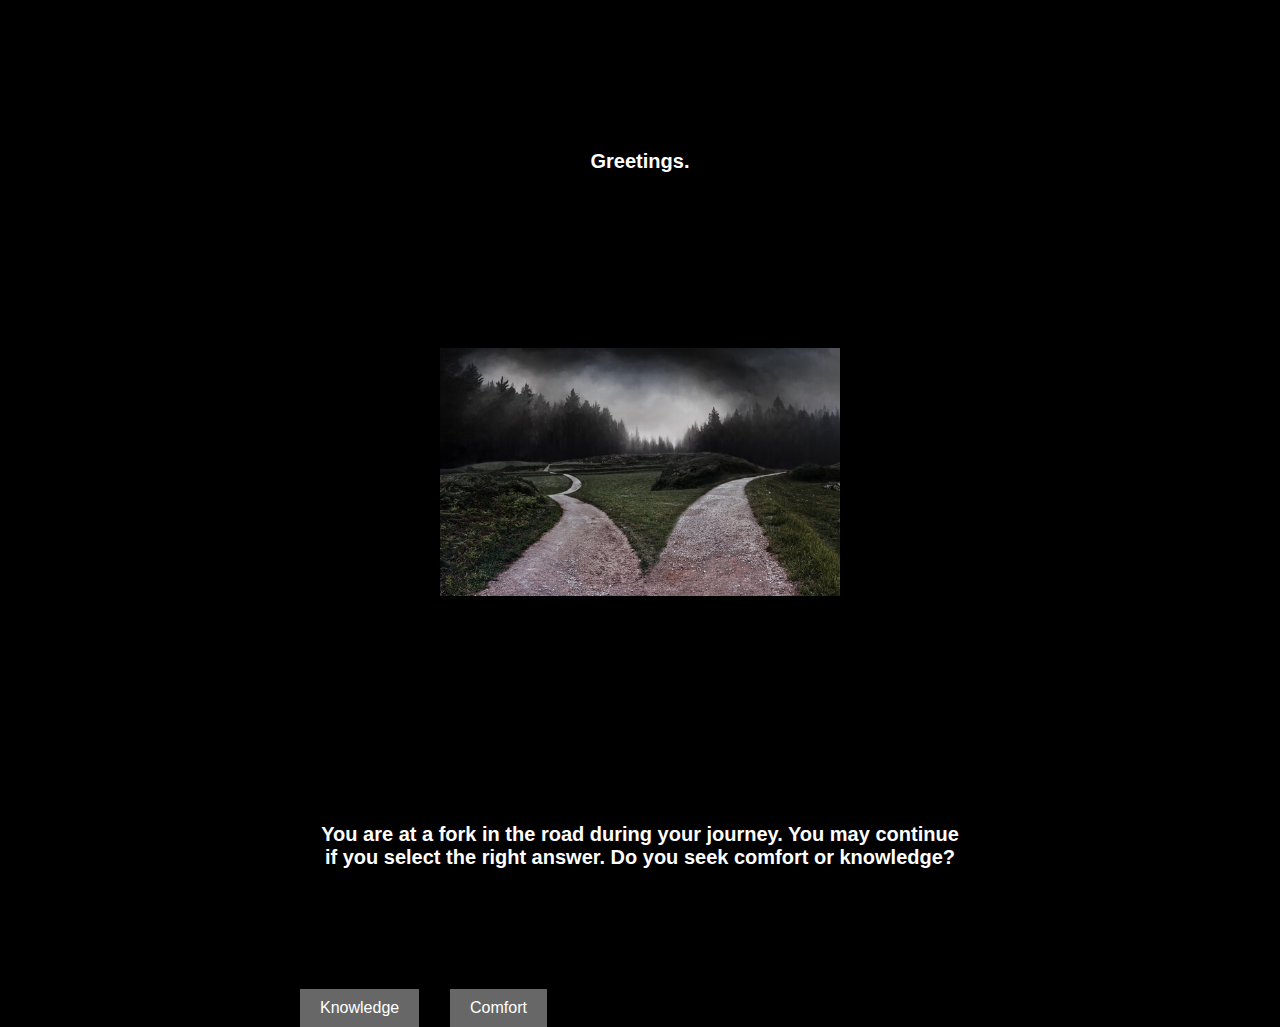
<file: index.html>
<!--Looks like you're ready to get making with Pitt Fuego Webtext Generator. Good luck. Let's remember a few basic things:

1. If you haven't worked through one of our Pitt Fuego introductory tools (Electrate Fuego or I Am...A Project in Becoming), please do so. These programs will give you the basic skills to use this webtext generator.
2. Add content from code repository at the bottom of this file. Copy and paste from <div> to </div>.
3. Pay attention to file management - keep your asset names simple or use camel case.
4. Make sure your code matches your asset/file type. Code is case sensitive,
5. Describe all images and clearly label links and buttons for accessibility  purposes.
6. Consult w3.org when your code needs to do more than it does.
7. Control Z, Control Z, Control Z...
8. Publish, share, spread the Fuego!-->

<!--BTW. You can leave these hidden HTML text fields be, or delete them. They are but road signs, absent from the larger design-->

<!DOCTYPE html>
<html lang="en">
<head>
<title>Pitt Fuego</title>
<meta charset="UTF-8">
<meta name="viewport" content="width=device-width, initial-scale=1">
<link rel="stylesheet" type="text/css" href="style.css">
</head>



<div class="textblock" style="text-align: center">
    <h3>Greetings.<h3>
</div>
<div class="imgageblock">
    <img src="fork.jpg" alt="A fork in the road that provides two paths, each leading to a forest" style="width:100%;">

</div>
<div class="textblock" style="text-align: center">

    <h3>You are at a fork in the road during your journey. You may continue if you select the right answer. Do you seek comfort or knowledge?</h3>
</div>

  <div class="buttonbox">
    <a href="1.html" class="button" aria-label="First Button">Knowledge</a>
</div>

<!-- Second Button -->
<div class="another-buttonbox">
    <a href="3.html" class="button" aria-label="Second Button">Comfort</a>
</div>





  


  </body>
     </html>




     <!--Code Snippets - Looking to add components? You've come to the right place. Copy code snippets from <div> to </div> and add to the body section. Adjust class properties on style.css.

      

     ***Add Text Block***

     (Format textblock using inline styling: text-align: left, center, justify, right; Format text: Italics: <em>italics</em>; Bold: <b>bold</b>; Link Website: <a href="link">LinkName</a>; Link Asset: <a href=filename.pdf>FileName</a>; Line Breaks: <br></br>)

     (use <h3> header and <p> for longer content)

     <div class="textblock" style="text-align: left">
         <h2>Header</h2>
         <h3>We recommend using our mobile-ready text sizing. Lorem ipsum dolor sit amet, consectetur adipiscing elit, sed do eiusmod tempor incididunt ut labore et dolore magna aliqua. Ut enim ad minim veniam, quis nostrud exercitation ullamco laboris nisi ut aliquip ex ea commodo consequat. Duis aute irure dolor in reprehenderit in voluptate velit esse cillum dolore eu fugiat nulla pariatur. Excepteur sint occaecat cupidatat non proident, sunt in culpa qui officia deserunt mollit anim id est laborum.</h3>
     </div>



     ***Add Block Quote***

     (Format text: Italics: <em>italics</em>; Bold: <b>bold</b>. For more stylings, find blockquote class on style.css)

     <div class="blockquote" style="text-align: center">
         <h2>Excepteur sint occaecat cupidatat non proident!</h2>
     </div>



     ***Add Bulleted Points to Textblock***

     (Change <ul></ul> to <ol></ol> to change from unordered list to ordered list. For more stylings, find the ul/li classes on style.css)

     <div class= "ul">
             <li>first</li>
             <li>second</li>
             <li>third</li>
     </div>

     -or- (try a nested list)

     <div class="ul">
         <li>Coffee</li>
         <li>Tea
           <ul>
             <li>Black tea</li>
             <li>Green tea</li>
           </ul>
          </li>
         <li>Milk</li>
      </div>



      ***Add a Button***

      (Clearly label button for accessibility purposes. If this is not possible, include: aria-label=”label for accessibility purposes.” For more stylings, find button class on style.css)

      <div class="buttonbox">
         <a href="https://pitt-fuego.github.io/Pitt-Fuego-Coding-Tools/" class="button" aria-label="">Button</a>
      </div>




     ***Embed YouTube Video***

     <div class="video">
       <div class="video-container">
         <iframe width="560" height="315" src="https://www.youtube.com/embed/QzMJtLUncIg" title="YouTube video player" frameborder="0" allow="accelerometer; autoplay; clipboard-write; encrypted-media; gyroscope; picture-in-picture" allowfullscreen></iframe>
     </div>
         <p>Add a caption.</p>
     </div>



     ***Add a Standard Image***

     (Control image properties with inline width value.)

     <img src="fuego.jpg" alt="describe the image HERE for accessibility purposes" style="width:30%;" class="center-img">
     <p style="text-align: center"><em>Add a caption.</em></p>



     ***Add Image Block with Padding and Caption*** (Control image properties with inline width value.)

     <div class="imgageblock">
         <img src="fuego.jpg" alt="describe the image HERE for accessibility purposes" style="width:100%;">
          <p style="text-align: center"><em>Add a caption.</em></p>
     </div>



     ***Add a Photo Grid***

     <div class="photogrid">
     <div class="row">
         <div class="column">
             <img src="pgrid1.jpg" alt="describe the image HERE for accessibility purposes">
             <img src="pgrid2.jpg" alt="describe the image HERE for accessibility purposes">
         </div>
         <div class="column">
             <img src="pgrid3.jpg" alt="describe the image HERE for accessibility purposes">
             <img src="pgrid4.jpg" alt="describe the image HERE for accessibility purposes">
         </div>
         <div class="column">
             <img src="pgrid5.jpg" alt="describe the image HERE for accessibility purposes">
             <img src="pgrid6.jpg" alt="describe the image HERE for accessibility purposes">
         </div>
     </div>
         <p><em>Add a caption.</em></p>
     </div>



     ***Add a Parallax Window***

     (To adjust window, find parallax class on style.css)

     <div class="parallax"></div>



     ***Add a Copyright Footer***

     <div id="footer">
       <p>Copyright Your Name, Year.</p>
     </div>




     ***Need something that's not here? Then you probably don't need it. But okay...go to w3 Schools***



     Looking to publish this webtext in GitHub? Here are your next steps:

     Sign in to GitHub. Create a new repository. Name it. Click “uploading an existing file,” then select/drag and drop all of your files... all of them, index.html. style.css, readme, and your image assets. Click "commit." Now go to your repository "settings." Scroll down to "Pages." Here you will change "source" from "none" to "main" branch. This will publish your webtext online. Copy your URL from this settings page...and now it's time to circulate your webtext! Peace and love only, Stephen Quigley, University of Pittsburgh, 2021.-->
</file>
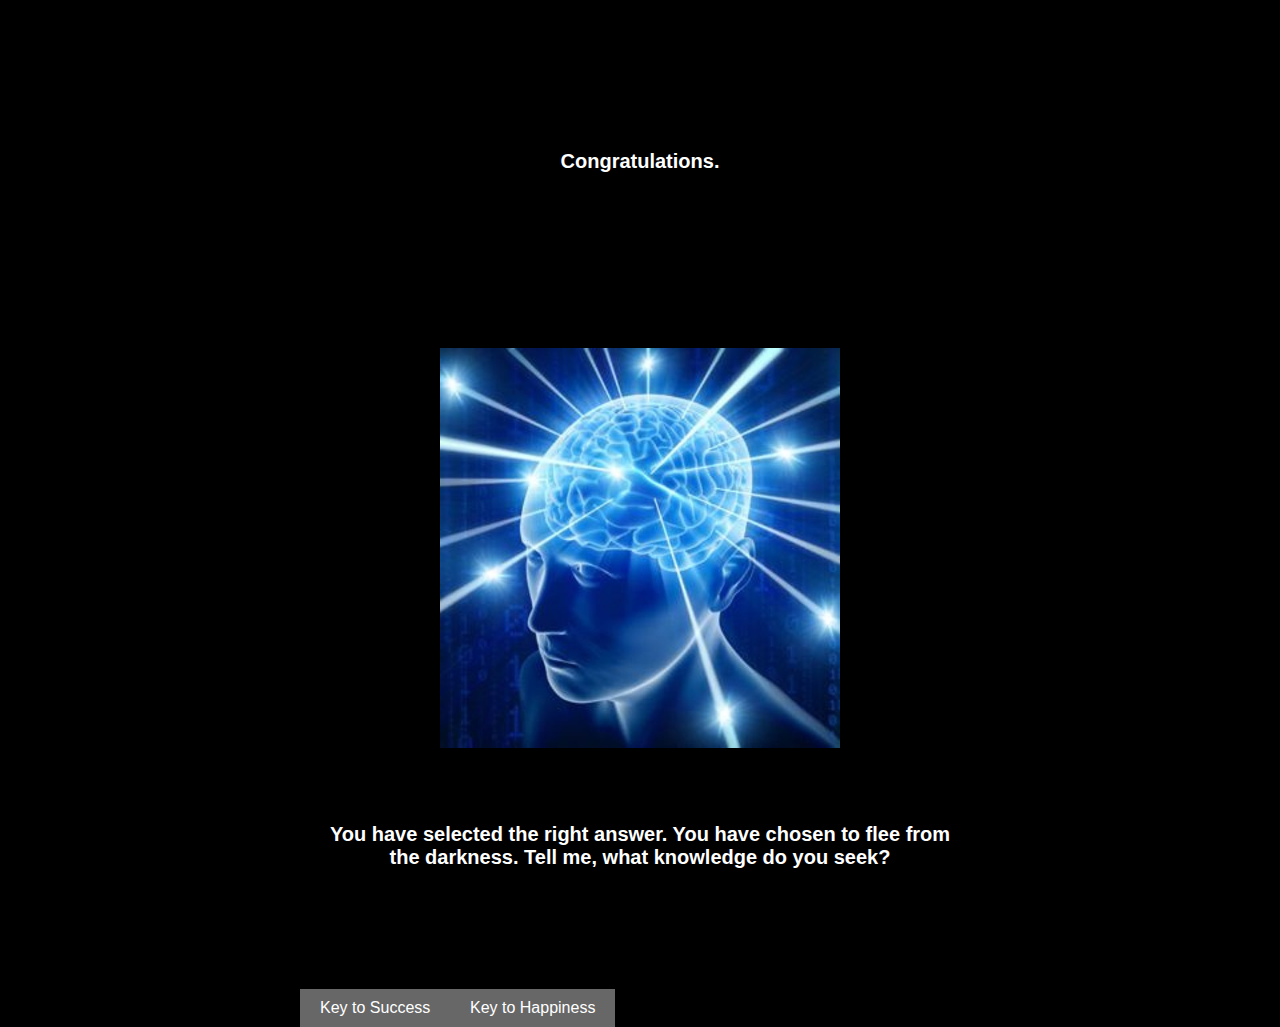
<file: 1.html>
<!--Looks like you're ready to get making with Pitt Fuego Webtext Generator. Good luck. Let's remember a few basic things:

1. If you haven't worked through one of our Pitt Fuego introductory tools (Electrate Fuego or I Am...A Project in Becoming), please do so. These programs will give you the basic skills to use this webtext generator.
2. Add content from code repository at the bottom of this file. Copy and paste from <div> to </div>.
3. Pay attention to file management - keep your asset names simple or use camel case.
4. Make sure your code matches your asset/file type. Code is case sensitive,
5. Describe all images and clearly label links and buttons for accessibility  purposes.
6. Consult w3.org when your code needs to do more than it does.
7. Control Z, Control Z, Control Z...
8. Publish, share, spread the Fuego!-->

<!--BTW. You can leave these hidden HTML text fields be, or delete them. They are but road signs, absent from the larger design-->

<!DOCTYPE html>
<html lang="en">
<head>
<title>Pitt Fuego</title>
<meta charset="UTF-8">
<meta name="viewport" content="width=device-width, initial-scale=1">
<link rel="stylesheet" type="text/css" href="style.css">
</head>



<div class="textblock" style="text-align: center">
    <h3>Congratulations.<h3>
</div>
<div class="imgageblock">
    <img src="galaxy.jpg" alt="An outline of a human head and brain spewing out light and data." style="width:100%;">

</div>
<div class="textblock" style="text-align: center">

    <h3>You have selected the right answer. You have chosen to flee from the darkness. Tell me, what knowledge do you seek?</h3>
</div>

  <div class="buttonbox">
    <a href="2.html" class="button" aria-label="First Button">Key to Success</a>
</div>

<!-- Second Button -->
<div class="another-buttonbox">
    <a href="5.html" class="button" aria-label="Second Button">Key to Happiness</a>
</div>





  


  </body>
     </html>




     <!--Code Snippets - Looking to add components? You've come to the right place. Copy code snippets from <div> to </div> and add to the body section. Adjust class properties on style.css.

      

     ***Add Text Block***

     (Format textblock using inline styling: text-align: left, center, justify, right; Format text: Italics: <em>italics</em>; Bold: <b>bold</b>; Link Website: <a href="link">LinkName</a>; Link Asset: <a href=filename.pdf>FileName</a>; Line Breaks: <br></br>)

     (use <h3> header and <p> for longer content)

     <div class="textblock" style="text-align: left">
         <h2>Header</h2>
         <h3>We recommend using our mobile-ready text sizing. Lorem ipsum dolor sit amet, consectetur adipiscing elit, sed do eiusmod tempor incididunt ut labore et dolore magna aliqua. Ut enim ad minim veniam, quis nostrud exercitation ullamco laboris nisi ut aliquip ex ea commodo consequat. Duis aute irure dolor in reprehenderit in voluptate velit esse cillum dolore eu fugiat nulla pariatur. Excepteur sint occaecat cupidatat non proident, sunt in culpa qui officia deserunt mollit anim id est laborum.</h3>
     </div>



     ***Add Block Quote***

     (Format text: Italics: <em>italics</em>; Bold: <b>bold</b>. For more stylings, find blockquote class on style.css)

     <div class="blockquote" style="text-align: center">
         <h2>Excepteur sint occaecat cupidatat non proident!</h2>
     </div>



     ***Add Bulleted Points to Textblock***

     (Change <ul></ul> to <ol></ol> to change from unordered list to ordered list. For more stylings, find the ul/li classes on style.css)

     <div class= "ul">
             <li>first</li>
             <li>second</li>
             <li>third</li>
     </div>

     -or- (try a nested list)

     <div class="ul">
         <li>Coffee</li>
         <li>Tea
           <ul>
             <li>Black tea</li>
             <li>Green tea</li>
           </ul>
          </li>
         <li>Milk</li>
      </div>



      ***Add a Button***

      (Clearly label button for accessibility purposes. If this is not possible, include: aria-label=”label for accessibility purposes.” For more stylings, find button class on style.css)

      <div class="buttonbox">
         <a href="https://pitt-fuego.github.io/Pitt-Fuego-Coding-Tools/" class="button" aria-label="">Button</a>
      </div>




     ***Embed YouTube Video***

     <div class="video">
       <div class="video-container">
         <iframe width="560" height="315" src="https://www.youtube.com/embed/QzMJtLUncIg" title="YouTube video player" frameborder="0" allow="accelerometer; autoplay; clipboard-write; encrypted-media; gyroscope; picture-in-picture" allowfullscreen></iframe>
     </div>
         <p>Add a caption.</p>
     </div>



     ***Add a Standard Image***

     (Control image properties with inline width value.)

     <img src="fuego.jpg" alt="describe the image HERE for accessibility purposes" style="width:30%;" class="center-img">
     <p style="text-align: center"><em>Add a caption.</em></p>



     ***Add Image Block with Padding and Caption*** (Control image properties with inline width value.)

     <div class="imgageblock">
         <img src="fuego.jpg" alt="describe the image HERE for accessibility purposes" style="width:100%;">
          <p style="text-align: center"><em>Add a caption.</em></p>
     </div>



     ***Add a Photo Grid***

     <div class="photogrid">
     <div class="row">
         <div class="column">
             <img src="pgrid1.jpg" alt="describe the image HERE for accessibility purposes">
             <img src="pgrid2.jpg" alt="describe the image HERE for accessibility purposes">
         </div>
         <div class="column">
             <img src="pgrid3.jpg" alt="describe the image HERE for accessibility purposes">
             <img src="pgrid4.jpg" alt="describe the image HERE for accessibility purposes">
         </div>
         <div class="column">
             <img src="pgrid5.jpg" alt="describe the image HERE for accessibility purposes">
             <img src="pgrid6.jpg" alt="describe the image HERE for accessibility purposes">
         </div>
     </div>
         <p><em>Add a caption.</em></p>
     </div>



     ***Add a Parallax Window***

     (To adjust window, find parallax class on style.css)

     <div class="parallax"></div>



     ***Add a Copyright Footer***

     <div id="footer">
       <p>Copyright Your Name, Year.</p>
     </div>




     ***Need something that's not here? Then you probably don't need it. But okay...go to w3 Schools***



     Looking to publish this webtext in GitHub? Here are your next steps:

     Sign in to GitHub. Create a new repository. Name it. Click “uploading an existing file,” then select/drag and drop all of your files... all of them, index.html. style.css, readme, and your image assets. Click "commit." Now go to your repository "settings." Scroll down to "Pages." Here you will change "source" from "none" to "main" branch. This will publish your webtext online. Copy your URL from this settings page...and now it's time to circulate your webtext! Peace and love only, Stephen Quigley, University of Pittsburgh, 2021.-->
</file>
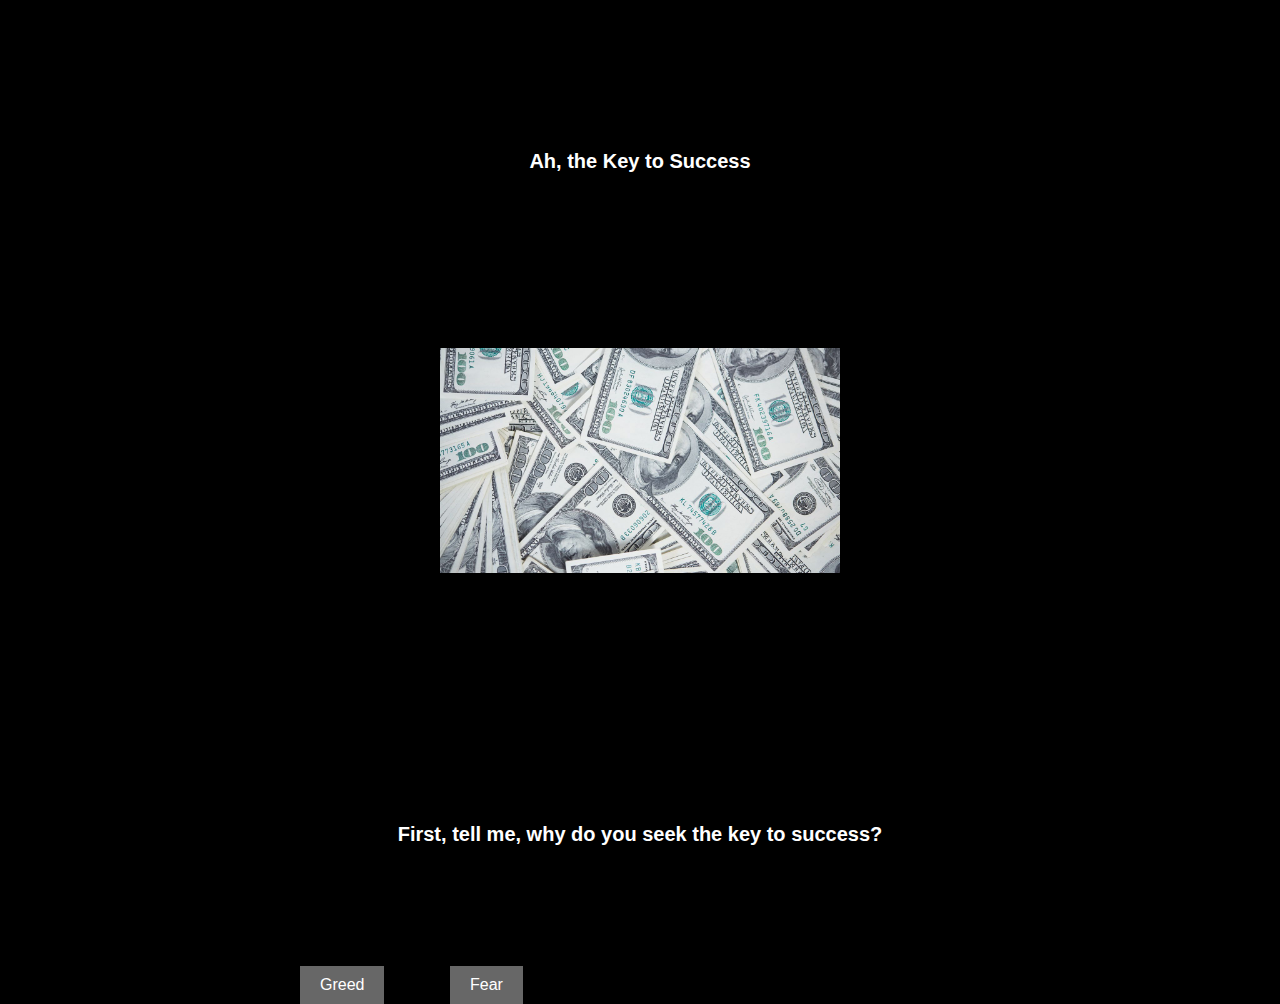
<file: 2.html>
<!--Looks like you're ready to get making with Pitt Fuego Webtext Generator. Good luck. Let's remember a few basic things:

1. If you haven't worked through one of our Pitt Fuego introductory tools (Electrate Fuego or I Am...A Project in Becoming), please do so. These programs will give you the basic skills to use this webtext generator.
2. Add content from code repository at the bottom of this file. Copy and paste from <div> to </div>.
3. Pay attention to file management - keep your asset names simple or use camel case.
4. Make sure your code matches your asset/file type. Code is case sensitive,
5. Describe all images and clearly label links and buttons for accessibility  purposes.
6. Consult w3.org when your code needs to do more than it does.
7. Control Z, Control Z, Control Z...
8. Publish, share, spread the Fuego!-->

<!--BTW. You can leave these hidden HTML text fields be, or delete them. They are but road signs, absent from the larger design-->

<!DOCTYPE html>
<html lang="en">
<head>
<title>Pitt Fuego</title>
<meta charset="UTF-8">
<meta name="viewport" content="width=device-width, initial-scale=1">
<link rel="stylesheet" type="text/css" href="style.css">
</head>



<div class="textblock" style="text-align: center">
    <h3>Ah, the Key to Success<h3>
</div>
<div class="imgageblock">
    <img src="cash.jpg" alt="One hundred dollar bills" style="width:100%;">

</div>
<div class="textblock" style="text-align: center">

    <h3>First, tell me, why do you seek the key to success?</h3>
</div>

  <div class="buttonbox">
    <a href="4.html" class="button" aria-label="First Button">Greed</a>
</div>

<!-- Second Button -->
<div class="another-buttonbox">
    <a href="4.html" class="button" aria-label="Second Button">Fear</a>
</div>





  


  </body>
     </html>




     <!--Code Snippets - Looking to add components? You've come to the right place. Copy code snippets from <div> to </div> and add to the body section. Adjust class properties on style.css.

      

     ***Add Text Block***

     (Format textblock using inline styling: text-align: left, center, justify, right; Format text: Italics: <em>italics</em>; Bold: <b>bold</b>; Link Website: <a href="link">LinkName</a>; Link Asset: <a href=filename.pdf>FileName</a>; Line Breaks: <br></br>)

     (use <h3> header and <p> for longer content)

     <div class="textblock" style="text-align: left">
         <h2>Header</h2>
         <h3>We recommend using our mobile-ready text sizing. Lorem ipsum dolor sit amet, consectetur adipiscing elit, sed do eiusmod tempor incididunt ut labore et dolore magna aliqua. Ut enim ad minim veniam, quis nostrud exercitation ullamco laboris nisi ut aliquip ex ea commodo consequat. Duis aute irure dolor in reprehenderit in voluptate velit esse cillum dolore eu fugiat nulla pariatur. Excepteur sint occaecat cupidatat non proident, sunt in culpa qui officia deserunt mollit anim id est laborum.</h3>
     </div>



     ***Add Block Quote***

     (Format text: Italics: <em>italics</em>; Bold: <b>bold</b>. For more stylings, find blockquote class on style.css)

     <div class="blockquote" style="text-align: center">
         <h2>Excepteur sint occaecat cupidatat non proident!</h2>
     </div>



     ***Add Bulleted Points to Textblock***

     (Change <ul></ul> to <ol></ol> to change from unordered list to ordered list. For more stylings, find the ul/li classes on style.css)

     <div class= "ul">
             <li>first</li>
             <li>second</li>
             <li>third</li>
     </div>

     -or- (try a nested list)

     <div class="ul">
         <li>Coffee</li>
         <li>Tea
           <ul>
             <li>Black tea</li>
             <li>Green tea</li>
           </ul>
          </li>
         <li>Milk</li>
      </div>



      ***Add a Button***

      (Clearly label button for accessibility purposes. If this is not possible, include: aria-label=”label for accessibility purposes.” For more stylings, find button class on style.css)

      <div class="buttonbox">
         <a href="https://pitt-fuego.github.io/Pitt-Fuego-Coding-Tools/" class="button" aria-label="">Button</a>
      </div>




     ***Embed YouTube Video***

     <div class="video">
       <div class="video-container">
         <iframe width="560" height="315" src="https://www.youtube.com/embed/QzMJtLUncIg" title="YouTube video player" frameborder="0" allow="accelerometer; autoplay; clipboard-write; encrypted-media; gyroscope; picture-in-picture" allowfullscreen></iframe>
     </div>
         <p>Add a caption.</p>
     </div>



     ***Add a Standard Image***

     (Control image properties with inline width value.)

     <img src="fuego.jpg" alt="describe the image HERE for accessibility purposes" style="width:30%;" class="center-img">
     <p style="text-align: center"><em>Add a caption.</em></p>



     ***Add Image Block with Padding and Caption*** (Control image properties with inline width value.)

     <div class="imgageblock">
         <img src="fuego.jpg" alt="describe the image HERE for accessibility purposes" style="width:100%;">
          <p style="text-align: center"><em>Add a caption.</em></p>
     </div>



     ***Add a Photo Grid***

     <div class="photogrid">
     <div class="row">
         <div class="column">
             <img src="pgrid1.jpg" alt="describe the image HERE for accessibility purposes">
             <img src="pgrid2.jpg" alt="describe the image HERE for accessibility purposes">
         </div>
         <div class="column">
             <img src="pgrid3.jpg" alt="describe the image HERE for accessibility purposes">
             <img src="pgrid4.jpg" alt="describe the image HERE for accessibility purposes">
         </div>
         <div class="column">
             <img src="pgrid5.jpg" alt="describe the image HERE for accessibility purposes">
             <img src="pgrid6.jpg" alt="describe the image HERE for accessibility purposes">
         </div>
     </div>
         <p><em>Add a caption.</em></p>
     </div>



     ***Add a Parallax Window***

     (To adjust window, find parallax class on style.css)

     <div class="parallax"></div>



     ***Add a Copyright Footer***

     <div id="footer">
       <p>Copyright Your Name, Year.</p>
     </div>




     ***Need something that's not here? Then you probably don't need it. But okay...go to w3 Schools***



     Looking to publish this webtext in GitHub? Here are your next steps:

     Sign in to GitHub. Create a new repository. Name it. Click “uploading an existing file,” then select/drag and drop all of your files... all of them, index.html. style.css, readme, and your image assets. Click "commit." Now go to your repository "settings." Scroll down to "Pages." Here you will change "source" from "none" to "main" branch. This will publish your webtext online. Copy your URL from this settings page...and now it's time to circulate your webtext! Peace and love only, Stephen Quigley, University of Pittsburgh, 2021.-->
</file>
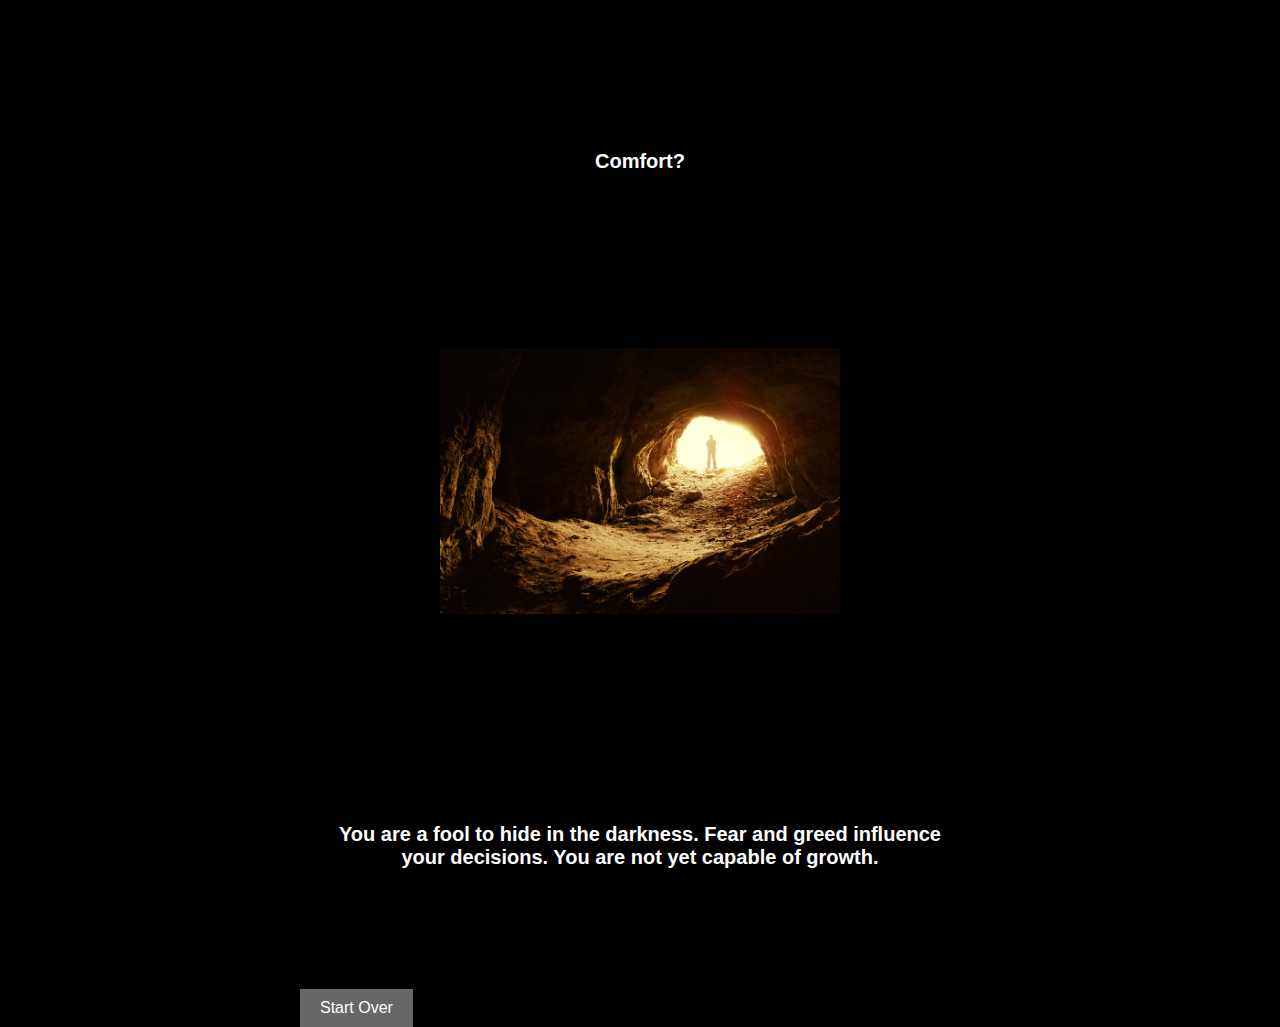
<file: 3.html>
<!--Looks like you're ready to get making with Pitt Fuego Webtext Generator. Good luck. Let's remember a few basic things:

1. If you haven't worked through one of our Pitt Fuego introductory tools (Electrate Fuego or I Am...A Project in Becoming), please do so. These programs will give you the basic skills to use this webtext generator.
2. Add content from code repository at the bottom of this file. Copy and paste from <div> to </div>.
3. Pay attention to file management - keep your asset names simple or use camel case.
4. Make sure your code matches your asset/file type. Code is case sensitive,
5. Describe all images and clearly label links and buttons for accessibility  purposes.
6. Consult w3.org when your code needs to do more than it does.
7. Control Z, Control Z, Control Z...
8. Publish, share, spread the Fuego!-->

<!--BTW. You can leave these hidden HTML text fields be, or delete them. They are but road signs, absent from the larger design-->

<!DOCTYPE html>
<html lang="en">
<head>
<title>Pitt Fuego</title>
<meta charset="UTF-8">
<meta name="viewport" content="width=device-width, initial-scale=1">
<link rel="stylesheet" type="text/css" href="style.css">
</head>



<div class="textblock" style="text-align: center">
    <h3>Comfort?<h3>
</div>
<div class="imgageblock">
    <img src="cave.png" alt="A cave showing light on the outside" style="width:100%;">

</div>
<div class="textblock" style="text-align: center">

    <h3>You are a fool to hide in the darkness. Fear and greed influence your decisions. You are not yet capable of growth.</h3>
</div>

  <div class="buttonbox">
    <a href="index.html" class="button" aria-label="First Button">Start Over</a>
</div>







  


  </body>
     </html>




     <!--Code Snippets - Looking to add components? You've come to the right place. Copy code snippets from <div> to </div> and add to the body section. Adjust class properties on style.css.

      

     ***Add Text Block***

     (Format textblock using inline styling: text-align: left, center, justify, right; Format text: Italics: <em>italics</em>; Bold: <b>bold</b>; Link Website: <a href="link">LinkName</a>; Link Asset: <a href=filename.pdf>FileName</a>; Line Breaks: <br></br>)

     (use <h3> header and <p> for longer content)

     <div class="textblock" style="text-align: left">
         <h2>Header</h2>
         <h3>We recommend using our mobile-ready text sizing. Lorem ipsum dolor sit amet, consectetur adipiscing elit, sed do eiusmod tempor incididunt ut labore et dolore magna aliqua. Ut enim ad minim veniam, quis nostrud exercitation ullamco laboris nisi ut aliquip ex ea commodo consequat. Duis aute irure dolor in reprehenderit in voluptate velit esse cillum dolore eu fugiat nulla pariatur. Excepteur sint occaecat cupidatat non proident, sunt in culpa qui officia deserunt mollit anim id est laborum.</h3>
     </div>



     ***Add Block Quote***

     (Format text: Italics: <em>italics</em>; Bold: <b>bold</b>. For more stylings, find blockquote class on style.css)

     <div class="blockquote" style="text-align: center">
         <h2>Excepteur sint occaecat cupidatat non proident!</h2>
     </div>



     ***Add Bulleted Points to Textblock***

     (Change <ul></ul> to <ol></ol> to change from unordered list to ordered list. For more stylings, find the ul/li classes on style.css)

     <div class= "ul">
             <li>first</li>
             <li>second</li>
             <li>third</li>
     </div>

     -or- (try a nested list)

     <div class="ul">
         <li>Coffee</li>
         <li>Tea
           <ul>
             <li>Black tea</li>
             <li>Green tea</li>
           </ul>
          </li>
         <li>Milk</li>
      </div>



      ***Add a Button***

      (Clearly label button for accessibility purposes. If this is not possible, include: aria-label=”label for accessibility purposes.” For more stylings, find button class on style.css)

      <div class="buttonbox">
         <a href="https://pitt-fuego.github.io/Pitt-Fuego-Coding-Tools/" class="button" aria-label="">Button</a>
      </div>




     ***Embed YouTube Video***

     <div class="video">
       <div class="video-container">
         <iframe width="560" height="315" src="https://www.youtube.com/embed/QzMJtLUncIg" title="YouTube video player" frameborder="0" allow="accelerometer; autoplay; clipboard-write; encrypted-media; gyroscope; picture-in-picture" allowfullscreen></iframe>
     </div>
         <p>Add a caption.</p>
     </div>



     ***Add a Standard Image***

     (Control image properties with inline width value.)

     <img src="fuego.jpg" alt="describe the image HERE for accessibility purposes" style="width:30%;" class="center-img">
     <p style="text-align: center"><em>Add a caption.</em></p>



     ***Add Image Block with Padding and Caption*** (Control image properties with inline width value.)

     <div class="imgageblock">
         <img src="fuego.jpg" alt="describe the image HERE for accessibility purposes" style="width:100%;">
          <p style="text-align: center"><em>Add a caption.</em></p>
     </div>



     ***Add a Photo Grid***

     <div class="photogrid">
     <div class="row">
         <div class="column">
             <img src="pgrid1.jpg" alt="describe the image HERE for accessibility purposes">
             <img src="pgrid2.jpg" alt="describe the image HERE for accessibility purposes">
         </div>
         <div class="column">
             <img src="pgrid3.jpg" alt="describe the image HERE for accessibility purposes">
             <img src="pgrid4.jpg" alt="describe the image HERE for accessibility purposes">
         </div>
         <div class="column">
             <img src="pgrid5.jpg" alt="describe the image HERE for accessibility purposes">
             <img src="pgrid6.jpg" alt="describe the image HERE for accessibility purposes">
         </div>
     </div>
         <p><em>Add a caption.</em></p>
     </div>



     ***Add a Parallax Window***

     (To adjust window, find parallax class on style.css)

     <div class="parallax"></div>



     ***Add a Copyright Footer***

     <div id="footer">
       <p>Copyright Your Name, Year.</p>
     </div>




     ***Need something that's not here? Then you probably don't need it. But okay...go to w3 Schools***



     Looking to publish this webtext in GitHub? Here are your next steps:

     Sign in to GitHub. Create a new repository. Name it. Click “uploading an existing file,” then select/drag and drop all of your files... all of them, index.html. style.css, readme, and your image assets. Click "commit." Now go to your repository "settings." Scroll down to "Pages." Here you will change "source" from "none" to "main" branch. This will publish your webtext online. Copy your URL from this settings page...and now it's time to circulate your webtext! Peace and love only, Stephen Quigley, University of Pittsburgh, 2021.-->
</file>
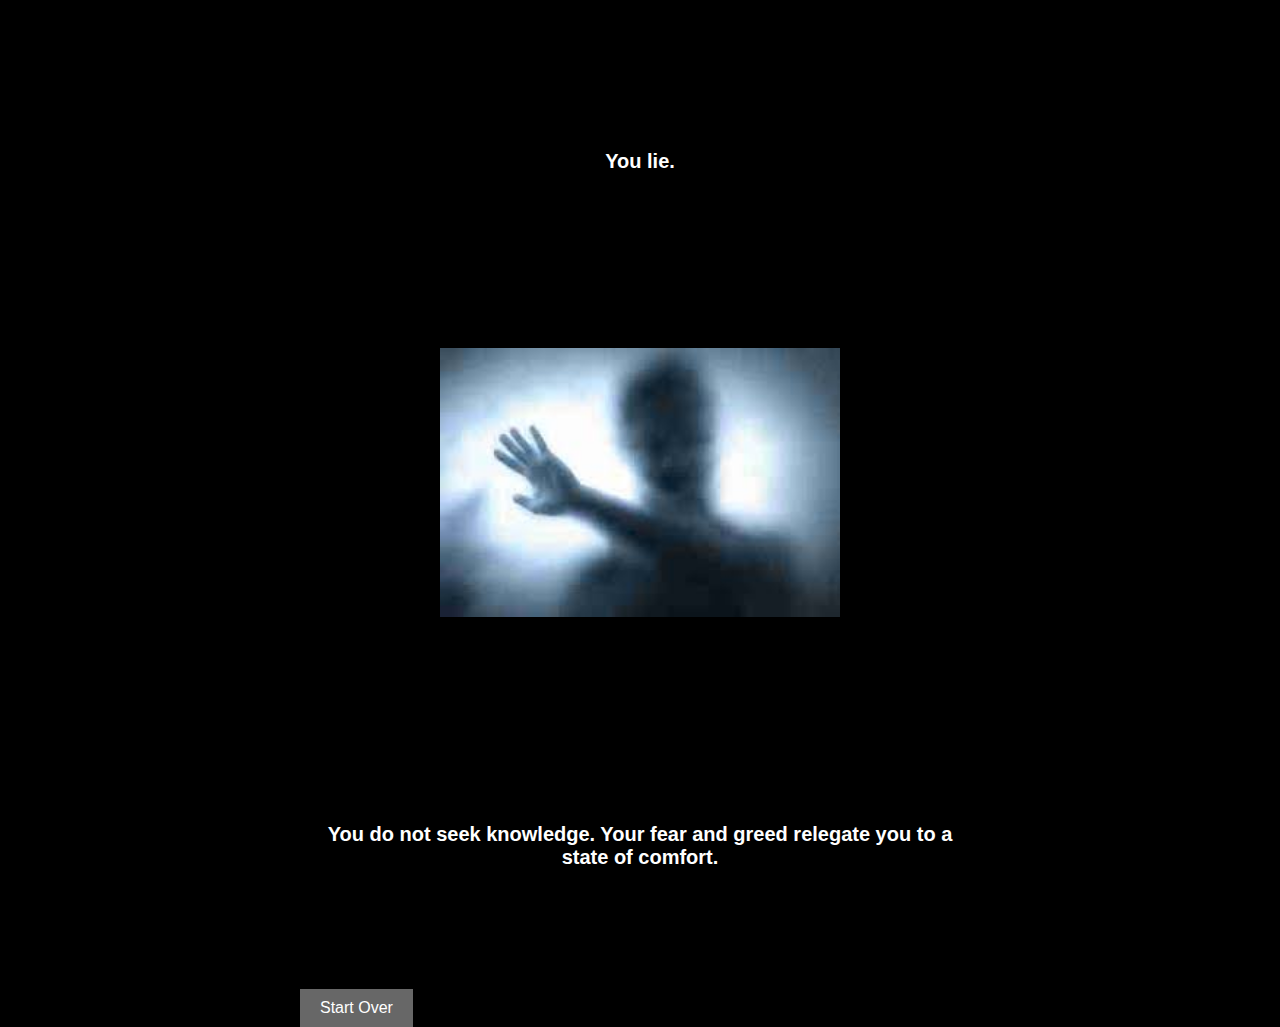
<file: 4.html>
<!--Looks like you're ready to get making with Pitt Fuego Webtext Generator. Good luck. Let's remember a few basic things:

1. If you haven't worked through one of our Pitt Fuego introductory tools (Electrate Fuego or I Am...A Project in Becoming), please do so. These programs will give you the basic skills to use this webtext generator.
2. Add content from code repository at the bottom of this file. Copy and paste from <div> to </div>.
3. Pay attention to file management - keep your asset names simple or use camel case.
4. Make sure your code matches your asset/file type. Code is case sensitive,
5. Describe all images and clearly label links and buttons for accessibility  purposes.
6. Consult w3.org when your code needs to do more than it does.
7. Control Z, Control Z, Control Z...
8. Publish, share, spread the Fuego!-->

<!--BTW. You can leave these hidden HTML text fields be, or delete them. They are but road signs, absent from the larger design-->

<!DOCTYPE html>
<html lang="en">
<head>
<title>Pitt Fuego</title>
<meta charset="UTF-8">
<meta name="viewport" content="width=device-width, initial-scale=1">
<link rel="stylesheet" type="text/css" href="style.css">
</head>


<div class="textblock" style="text-align: center">
    <h3>You lie.<h3>
</div>
<div class="imgageblock">
    <img src="fear.jpg" alt="A blurry view of a hand shrouded in fog." style="width:100%;">

</div>
<div class="textblock" style="text-align: center">

    <h3>You do not seek knowledge. Your fear and greed relegate you to a state of comfort.</h3>
</div>

  <div class="buttonbox">
    <a href="index.html" class="button" aria-label="First Button">Start Over</a>
</div>





  


  </body>
     </html>




     <!--Code Snippets - Looking to add components? You've come to the right place. Copy code snippets from <div> to </div> and add to the body section. Adjust class properties on style.css.

      

     ***Add Text Block***

     (Format textblock using inline styling: text-align: left, center, justify, right; Format text: Italics: <em>italics</em>; Bold: <b>bold</b>; Link Website: <a href="link">LinkName</a>; Link Asset: <a href=filename.pdf>FileName</a>; Line Breaks: <br></br>)

     (use <h3> header and <p> for longer content)

     <div class="textblock" style="text-align: left">
         <h2>Header</h2>
         <h3>We recommend using our mobile-ready text sizing. Lorem ipsum dolor sit amet, consectetur adipiscing elit, sed do eiusmod tempor incididunt ut labore et dolore magna aliqua. Ut enim ad minim veniam, quis nostrud exercitation ullamco laboris nisi ut aliquip ex ea commodo consequat. Duis aute irure dolor in reprehenderit in voluptate velit esse cillum dolore eu fugiat nulla pariatur. Excepteur sint occaecat cupidatat non proident, sunt in culpa qui officia deserunt mollit anim id est laborum.</h3>
     </div>



     ***Add Block Quote***

     (Format text: Italics: <em>italics</em>; Bold: <b>bold</b>. For more stylings, find blockquote class on style.css)

     <div class="blockquote" style="text-align: center">
         <h2>Excepteur sint occaecat cupidatat non proident!</h2>
     </div>



     ***Add Bulleted Points to Textblock***

     (Change <ul></ul> to <ol></ol> to change from unordered list to ordered list. For more stylings, find the ul/li classes on style.css)

     <div class= "ul">
             <li>first</li>
             <li>second</li>
             <li>third</li>
     </div>

     -or- (try a nested list)

     <div class="ul">
         <li>Coffee</li>
         <li>Tea
           <ul>
             <li>Black tea</li>
             <li>Green tea</li>
           </ul>
          </li>
         <li>Milk</li>
      </div>



      ***Add a Button***

      (Clearly label button for accessibility purposes. If this is not possible, include: aria-label=”label for accessibility purposes.” For more stylings, find button class on style.css)

      <div class="buttonbox">
         <a href="https://pitt-fuego.github.io/Pitt-Fuego-Coding-Tools/" class="button" aria-label="">Button</a>
      </div>




     ***Embed YouTube Video***

     <div class="video">
       <div class="video-container">
         <iframe width="560" height="315" src="https://www.youtube.com/embed/QzMJtLUncIg" title="YouTube video player" frameborder="0" allow="accelerometer; autoplay; clipboard-write; encrypted-media; gyroscope; picture-in-picture" allowfullscreen></iframe>
     </div>
         <p>Add a caption.</p>
     </div>



     ***Add a Standard Image***

     (Control image properties with inline width value.)

     <img src="fuego.jpg" alt="describe the image HERE for accessibility purposes" style="width:30%;" class="center-img">
     <p style="text-align: center"><em>Add a caption.</em></p>



     ***Add Image Block with Padding and Caption*** (Control image properties with inline width value.)

     <div class="imgageblock">
         <img src="fuego.jpg" alt="describe the image HERE for accessibility purposes" style="width:100%;">
          <p style="text-align: center"><em>Add a caption.</em></p>
     </div>



     ***Add a Photo Grid***

     <div class="photogrid">
     <div class="row">
         <div class="column">
             <img src="pgrid1.jpg" alt="describe the image HERE for accessibility purposes">
             <img src="pgrid2.jpg" alt="describe the image HERE for accessibility purposes">
         </div>
         <div class="column">
             <img src="pgrid3.jpg" alt="describe the image HERE for accessibility purposes">
             <img src="pgrid4.jpg" alt="describe the image HERE for accessibility purposes">
         </div>
         <div class="column">
             <img src="pgrid5.jpg" alt="describe the image HERE for accessibility purposes">
             <img src="pgrid6.jpg" alt="describe the image HERE for accessibility purposes">
         </div>
     </div>
         <p><em>Add a caption.</em></p>
     </div>



     ***Add a Parallax Window***

     (To adjust window, find parallax class on style.css)

     <div class="parallax"></div>



     ***Add a Copyright Footer***

     <div id="footer">
       <p>Copyright Your Name, Year.</p>
     </div>




     ***Need something that's not here? Then you probably don't need it. But okay...go to w3 Schools***



     Looking to publish this webtext in GitHub? Here are your next steps:

     Sign in to GitHub. Create a new repository. Name it. Click “uploading an existing file,” then select/drag and drop all of your files... all of them, index.html. style.css, readme, and your image assets. Click "commit." Now go to your repository "settings." Scroll down to "Pages." Here you will change "source" from "none" to "main" branch. This will publish your webtext online. Copy your URL from this settings page...and now it's time to circulate your webtext! Peace and love only, Stephen Quigley, University of Pittsburgh, 2021.-->
</file>
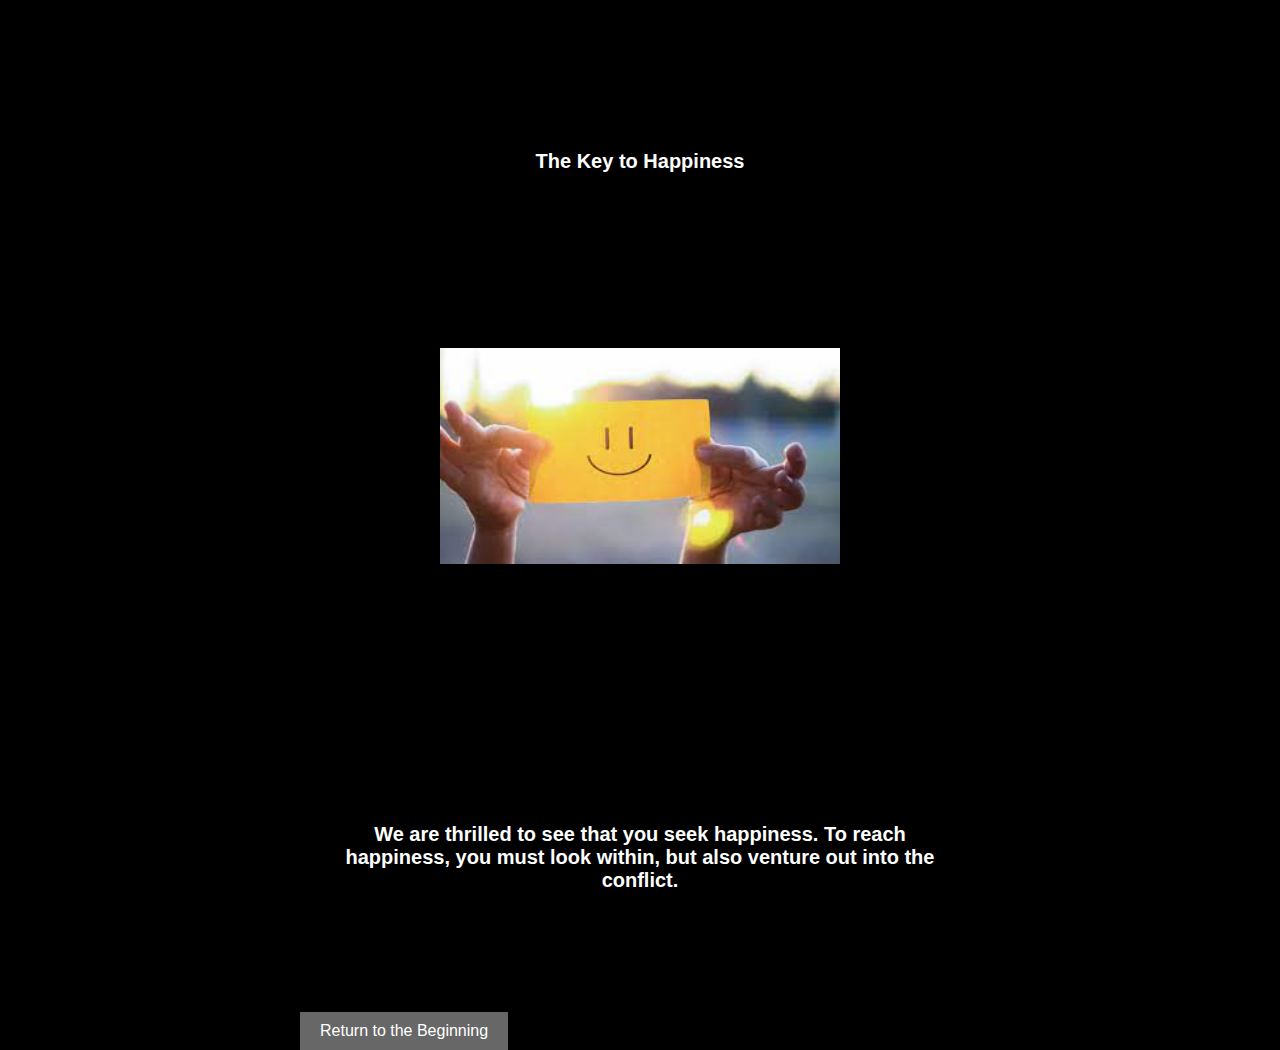
<file: 5.html>
<!--Looks like you're ready to get making with Pitt Fuego Webtext Generator. Good luck. Let's remember a few basic things:

1. If you haven't worked through one of our Pitt Fuego introductory tools (Electrate Fuego or I Am...A Project in Becoming), please do so. These programs will give you the basic skills to use this webtext generator.
2. Add content from code repository at the bottom of this file. Copy and paste from <div> to </div>.
3. Pay attention to file management - keep your asset names simple or use camel case.
4. Make sure your code matches your asset/file type. Code is case sensitive,
5. Describe all images and clearly label links and buttons for accessibility  purposes.
6. Consult w3.org when your code needs to do more than it does.
7. Control Z, Control Z, Control Z...
8. Publish, share, spread the Fuego!-->

<!--BTW. You can leave these hidden HTML text fields be, or delete them. They are but road signs, absent from the larger design-->

<!DOCTYPE html>
<html lang="en">
<head>
<title>Pitt Fuego</title>
<meta charset="UTF-8">
<meta name="viewport" content="width=device-width, initial-scale=1">
<link rel="stylesheet" type="text/css" href="style.css">
</head>



<div class="textblock" style="text-align: center">
    <h3>The Key to Happiness<h3>
</div>
<div class="imgageblock">
    <img src="happiness.jpg" alt="A yellow sheet of paper with a smiley face drawn on it" style="width:100%;">

</div>
<div class="textblock" style="text-align: center">

    <h3>We are thrilled to see that you seek happiness. To reach happiness, you must look within, but also venture out into the conflict.</h3>
</div>

  <div class="buttonbox">
    <a href="index.html" class="button" aria-label="First Button">Return to the Beginning</a>
</div>






  


  </body>
     </html>




     <!--Code Snippets - Looking to add components? You've come to the right place. Copy code snippets from <div> to </div> and add to the body section. Adjust class properties on style.css.

      

     ***Add Text Block***

     (Format textblock using inline styling: text-align: left, center, justify, right; Format text: Italics: <em>italics</em>; Bold: <b>bold</b>; Link Website: <a href="link">LinkName</a>; Link Asset: <a href=filename.pdf>FileName</a>; Line Breaks: <br></br>)

     (use <h3> header and <p> for longer content)

     <div class="textblock" style="text-align: left">
         <h2>Header</h2>
         <h3>We recommend using our mobile-ready text sizing. Lorem ipsum dolor sit amet, consectetur adipiscing elit, sed do eiusmod tempor incididunt ut labore et dolore magna aliqua. Ut enim ad minim veniam, quis nostrud exercitation ullamco laboris nisi ut aliquip ex ea commodo consequat. Duis aute irure dolor in reprehenderit in voluptate velit esse cillum dolore eu fugiat nulla pariatur. Excepteur sint occaecat cupidatat non proident, sunt in culpa qui officia deserunt mollit anim id est laborum.</h3>
     </div>



     ***Add Block Quote***

     (Format text: Italics: <em>italics</em>; Bold: <b>bold</b>. For more stylings, find blockquote class on style.css)

     <div class="blockquote" style="text-align: center">
         <h2>Excepteur sint occaecat cupidatat non proident!</h2>
     </div>



     ***Add Bulleted Points to Textblock***

     (Change <ul></ul> to <ol></ol> to change from unordered list to ordered list. For more stylings, find the ul/li classes on style.css)

     <div class= "ul">
             <li>first</li>
             <li>second</li>
             <li>third</li>
     </div>

     -or- (try a nested list)

     <div class="ul">
         <li>Coffee</li>
         <li>Tea
           <ul>
             <li>Black tea</li>
             <li>Green tea</li>
           </ul>
          </li>
         <li>Milk</li>
      </div>



      ***Add a Button***

      (Clearly label button for accessibility purposes. If this is not possible, include: aria-label=”label for accessibility purposes.” For more stylings, find button class on style.css)

      <div class="buttonbox">
         <a href="https://pitt-fuego.github.io/Pitt-Fuego-Coding-Tools/" class="button" aria-label="">Button</a>
      </div>




     ***Embed YouTube Video***

     <div class="video">
       <div class="video-container">
         <iframe width="560" height="315" src="https://www.youtube.com/embed/QzMJtLUncIg" title="YouTube video player" frameborder="0" allow="accelerometer; autoplay; clipboard-write; encrypted-media; gyroscope; picture-in-picture" allowfullscreen></iframe>
     </div>
         <p>Add a caption.</p>
     </div>



     ***Add a Standard Image***

     (Control image properties with inline width value.)

     <img src="fuego.jpg" alt="describe the image HERE for accessibility purposes" style="width:30%;" class="center-img">
     <p style="text-align: center"><em>Add a caption.</em></p>



     ***Add Image Block with Padding and Caption*** (Control image properties with inline width value.)

     <div class="imgageblock">
         <img src="fuego.jpg" alt="describe the image HERE for accessibility purposes" style="width:100%;">
          <p style="text-align: center"><em>Add a caption.</em></p>
     </div>



     ***Add a Photo Grid***

     <div class="photogrid">
     <div class="row">
         <div class="column">
             <img src="pgrid1.jpg" alt="describe the image HERE for accessibility purposes">
             <img src="pgrid2.jpg" alt="describe the image HERE for accessibility purposes">
         </div>
         <div class="column">
             <img src="pgrid3.jpg" alt="describe the image HERE for accessibility purposes">
             <img src="pgrid4.jpg" alt="describe the image HERE for accessibility purposes">
         </div>
         <div class="column">
             <img src="pgrid5.jpg" alt="describe the image HERE for accessibility purposes">
             <img src="pgrid6.jpg" alt="describe the image HERE for accessibility purposes">
         </div>
     </div>
         <p><em>Add a caption.</em></p>
     </div>



     ***Add a Parallax Window***

     (To adjust window, find parallax class on style.css)

     <div class="parallax"></div>



     ***Add a Copyright Footer***

     <div id="footer">
       <p>Copyright Your Name, Year.</p>
     </div>




     ***Need something that's not here? Then you probably don't need it. But okay...go to w3 Schools***



     Looking to publish this webtext in GitHub? Here are your next steps:

     Sign in to GitHub. Create a new repository. Name it. Click “uploading an existing file,” then select/drag and drop all of your files... all of them, index.html. style.css, readme, and your image assets. Click "commit." Now go to your repository "settings." Scroll down to "Pages." Here you will change "source" from "none" to "main" branch. This will publish your webtext online. Copy your URL from this settings page...and now it's time to circulate your webtext! Peace and love only, Stephen Quigley, University of Pittsburgh, 2021.-->
</file>
<file: style.css>
body, html {
  height: 100%;
  margin: 0;
  font-family: Arial, Helvetica, sans-serif;
  background-color: rgb(0, 0, 0);

  background-size: cover; /* Adjust the image size to cover the entire element */
  background-repeat: no-repeat; /* Prevent the image from repeating */
  /* You can add more styling properties as needed */
}


/* Style the header */
.header {
  padding: 3px;
  text-align: center;
  color: rgb(255, 255, 255);
  font-size: 30px;
}

h3 {
  color: #ffffff; /* Change text color to orange */
  font-size: 24px; /* Change font size */
  margin-top: 50px; /* Adjust top margin to change the vertical position */
  /* Add other styles as needed */
  font-size: 20px;
}
/* Create two columns/boxes that floats next to each other */
nav {
  float: left;
  width: 10%;
  background: rgb(33, 36, 32);
  padding: 20px;
}

/* Style the list inside the menu */
nav ul {
  list-style-type: none;
  padding: 0;
}

article {
  float: left;
  padding: 10px;
  width: 80%;
  background-color: white;
}

/* Clear floats after the columns */
section::after {
  content: "";
  display: table;
  clear: both;
}


/* Responsive layout - makes the two columns/boxes stack on top of each other instead of next to each other, on small screens */
@media (max-width: 600px) {
  nav, article {
    width: 100%;
    height: auto;
  }
}

.hero-image {
    /* - HERO -
    This code controls your "hero image." You will need to change hero.jpg to match your asset */
    background-image: linear-gradient(rgba(0, 0, 0, 0.5), rgba(0, 0, 0, 0.5)), url("hero.jpg");
    height: 100%;
    background-attachment: fixed;
    background-position: center;
    background-repeat: no-repeat;
    background-size: cover;
    position: relative;
}

/* Places text in the middle of the image */
.hero-text {
    text-align: center;
    position: absolute;
    top: 50%;
    left: 50%;
    transform: translate(-50%, -50%);
    color: white;
    font-size: 250%;
}

.hero-text h2 {
    /* This section adds the text stylings for your hero block */
    display: block;
    font-size: 0.67em;
    margin-block-start: 2.33em;
    margin-block-end: 2.33em;
    margin-inline-start: 0px;
    margin-inline-end: 0px;
    font-weight: bold;
  }

.textblock {
    padding-top: 20px;
    padding-bottom: 20px;
    padding-left: 20px;
    padding-right: 20px;
  }


.blockquote {
    background-color: #;
    border-top: 3px solid #000;
    border-bottom: 3px solid #000;
    padding-left: 20px;
    padding-right: 20px;
    margin: 10%;
}

/* Change your button colors and other attributes here. */
/* Style for the First Button */

.buttonbox {
  position: relative; /* Ensure the parent container is positioned */
}

.buttonbox .button {
  
  background-color: #676767;
  color: #fff;
  padding: 10px 20px;
  text-decoration: none;
  position: absolute; /* Position the button relative to the parent container */
  top: px; /* Adjust the top position (move down) */
  left: 300px; /* Adjust the left position (move right) */
}

.another-buttonbox {
  position: relative; /* Ensure the parent container is positioned */
}

.another-buttonbox .button {
  
  background-color: #676767;
  color: #fff;
  padding: 10px 20px;
  text-decoration: none;
  position: absolute; /* Position the button relative to the parent container */
  top: px; /* Adjust the top position (move down) */
  left: 450px; /* Adjust the left position (move right) */
}

.button:hover {
    background-color: #000000;
}

/* Change unordered list from disc (default) to circle, square, or none. */
.ul {
    list-style-type: disc;
    font-size: 20pt;
    padding: 20px;
}

/* Change orderd list from upper-roman to lower-alpha. */
.ol {
    list-style-type: upper-roman;
    font-size: 20pt;
    padding: 20px;
}

/* Learn other list conventions: https://www.w3schools.com/cssref/pr_list-style-type.asp */

.video {
    text-align: center;
}

.video-container {
  	position:relative;
  	padding-bottom:56.25%;
  	padding-top:30px;
  	height:0;
  	overflow:hidden;
    text-align: center;
  }

.video-container iframe, .video-container object, .video-container embed {
  	position:absolute;
  	top:0;
  	left:0;
  	width:100%;
  	height:100%;
  }


/* Preset Image Controls

This section of CSS helps organize images to position and center the image to scale nicely on all screens */

.center-img {
  display: block;
  margin-left: auto;
  margin-right: auto;
}

.imgageblock {
      display: block;
      margin-left: auto;
      margin-right: auto;
      padding-top: 25px;
      padding-bottom: 25px;
      width: 400px;
      height: 300px;
  }


/*  - PARALLAX -
This code controls that cool parallax image and scrolling effect. Change the image "fuego.jpg" below to match your asset.*/




/* This code stops the parallax image and scrolling effect for small screens--at the moment, iPhones just don't it.*/
@media screen and (max-width: 768px) {
	.parallax {
		background-attachment: inherit;
    height: 100px;
	}
}


/* -Preset Photo Grid -

The following CSS is responsible for your photo grid .row, .column, .column img and @ media all work together to create your responsive image displays. Change the images on index.html.*/

.photogrid {
   text-align: center;
   padding-top: 100px;
   padding-bottom: 100px;
}

.row {
    display: flex;
    flex-wrap: wrap;
    padding: 0 4px;
    justify-content: center;
}

/* Create 3 equal columns that sit next to each other */
.column {
    flex: 25%;
    max-width: 25%;
    padding: 0 4px;
}

.column img {
    margin-top: 8px;
    vertical-align: middle;
    width: 100%;
}


/* Responsive layout - makes grid a one column-layout instead of two or three columns */
@media screen and (max-width: 800px) {
    .column {
        flex: 75%;
        max-width: 75%;
    }
}
/* - Preset Text Block Controls-
this CSS element centers text elements*/


/* This CSS section controls the paragraph, video blocks*/
@media screen and (min-width: 800px) {
    .textblock, .video {
        margin: auto;
        width: 50%;
        padding: 100px;
        font-size: 125%;
    }
}

@media screen and (max-width: 800px) {
    .textblock, .video {
        margin: auto;
        padding-left: 20px;
        padding-right: 20px;
        padding-top: 100px;
        padding-bottom: : 1000px;
    }
}


#logo {
    padding-top: 100px;
    padding-bottom: 100px;
    padding-left: 20px;
    padding-right: 20px;
    font-size: 12pt;
    text-align: center;
  }

#footer {
        text-align: center;
    }
</file>
